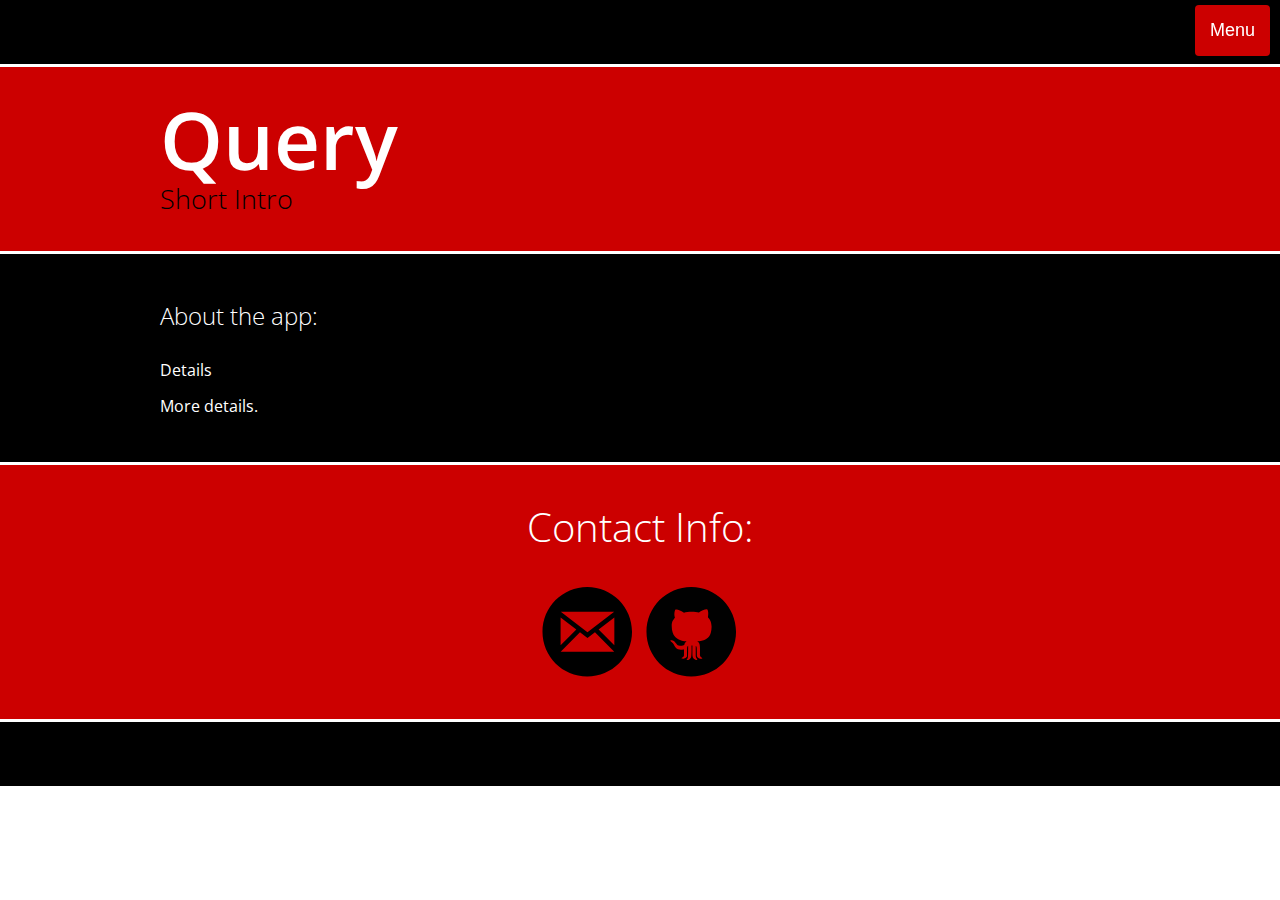
<file: index.html>
<!DOCTYPE html>
<html lang="en">
<head>
  <meta http-equiv="Content-Type" content="text/html; charset=utf-8" />
  <title>Query</title>
  <meta name="description" content="A sample landing page - free for all to use.">
  <meta name="HandheldFriendly" content="true">
  <meta name="viewport" content="width=device-width, initial-scale=1,user-scalable=yes">
  <link href="css/screen.css" media="screen, projection" rel="stylesheet" type="text/css" />
  <script src="https://ajax.googleapis.com/ajax/libs/jquery/3.1.1/jquery.min.js"></script>
  <script src="js/script.js"></script>
  <link rel="icon" type="image/png" href="/images/icon.png" />
</head>
<body>
  <button class="link-box" onclick="topFunction()" id="topBtn" title="Go to top">Top</button>
  <button class="link-box" onclick="showMenuFunction()" id="menuBtn" title="Open the menu">Menu</button>
  <section id="menu">
    <div class="contained" style="color: white;  ">
      <a class="link-box" href="https://queryapp.github.io">Home</a>
      <p style="text-align: center;">Sections</p>
      <a class="link-box" href="#about">About the app</a>
      <a class="link-box" href="#contact">Contact Info</a>
    </div>
  </section>
  <section class="bgcol2">
    <div class="contained">
    </div>
  </section>
  <section class="bgcol1 border-top border-bottom">
    <div class="contained hero">
      <h1 class="fw-semi-heavy fc-w">Query</h1>
      <h2 class="fw-light fc-b" style="font-size: 20pt;">
        Short Intro<br>
       </h2>
    </div>
  </section>
  <section id="about" class="bgcol2 border-bottom">
    <div class="contained">
      <h3 class="fc-w">About the app:</h3>

      <p class="fc-w">
        Details
      </p>

      <p class="fc-w">
        More details.
        <br>
      </p>

      </div>
  </section>

  <section id="contact" class="bgcol1 border-bottom">
    <div class="contained text-center fc-w">
      <h2>Contact Info:</h2><br>
      <a target="_blank" href="mailto:queryappteam@gmail.com">
        <img class="contact-logo"  src="images/mail_logo.svg">
      </a>
<!--       <a target="_blank" href="https://www.linkedin.com/in/nathanmilot">
        <img class="contact-logo"  src="images/linkedin_logo.svg">
      </a> -->
      <a target="_blank" href="https://github.com/queryapp">
        <img class="contact-logo" src="images/github_logo.svg">
      </a>
      <br>
    </div>
  </section>
  <section class="bgcol2">
    <div class="contained">
    </div>
  </section>
</body>
</html>
</file>
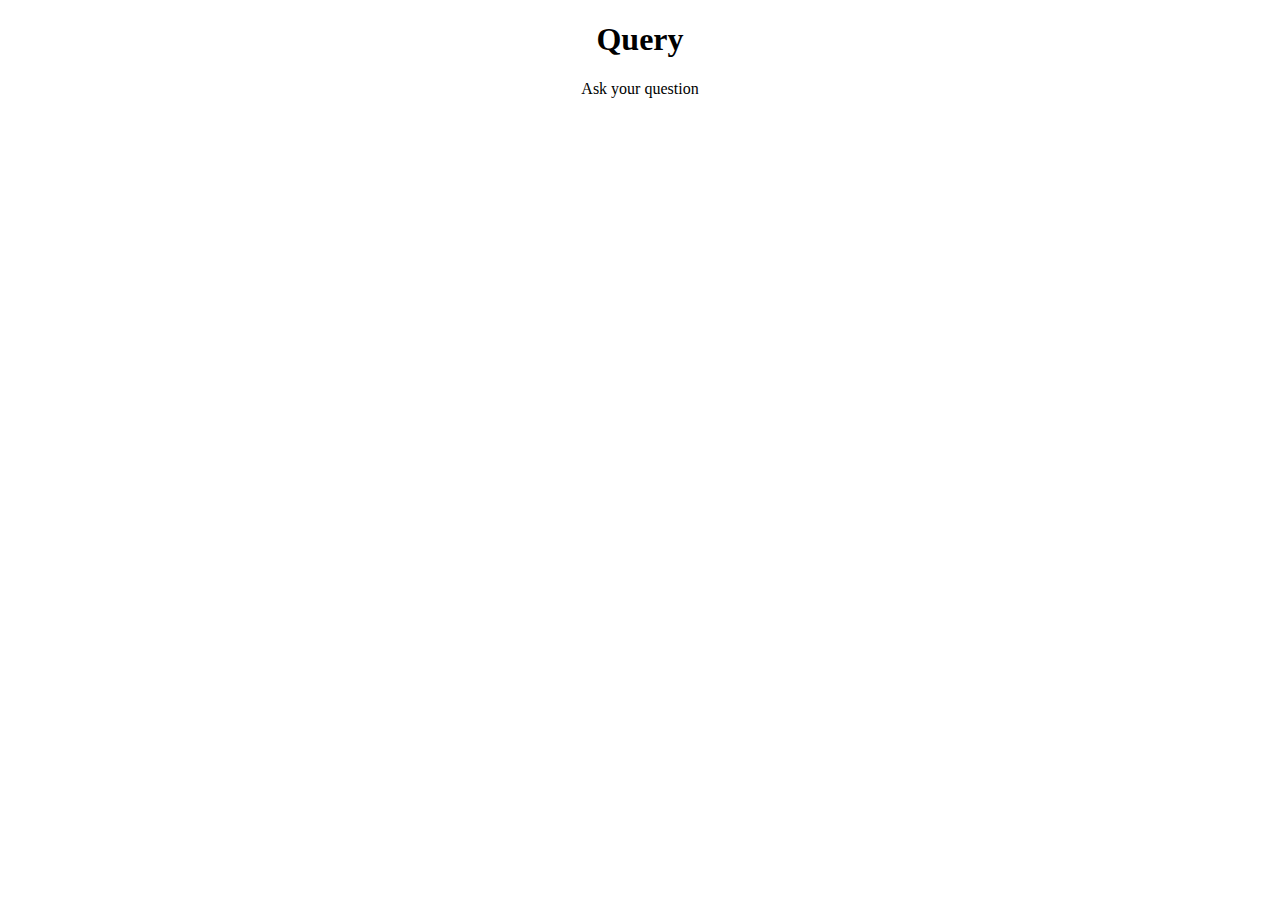
<file: query.html>
<!DOCTYPE html>
<html>
<head>
	<title>
		QueryAPP
	</title>
</head>
<body>
	<div class="title">
		<div class="titlePart" align="center">
			<h1>Query</h1>
			<div>Ask your question </div>
		</div>
	</div>
</body>
</html>
</file>
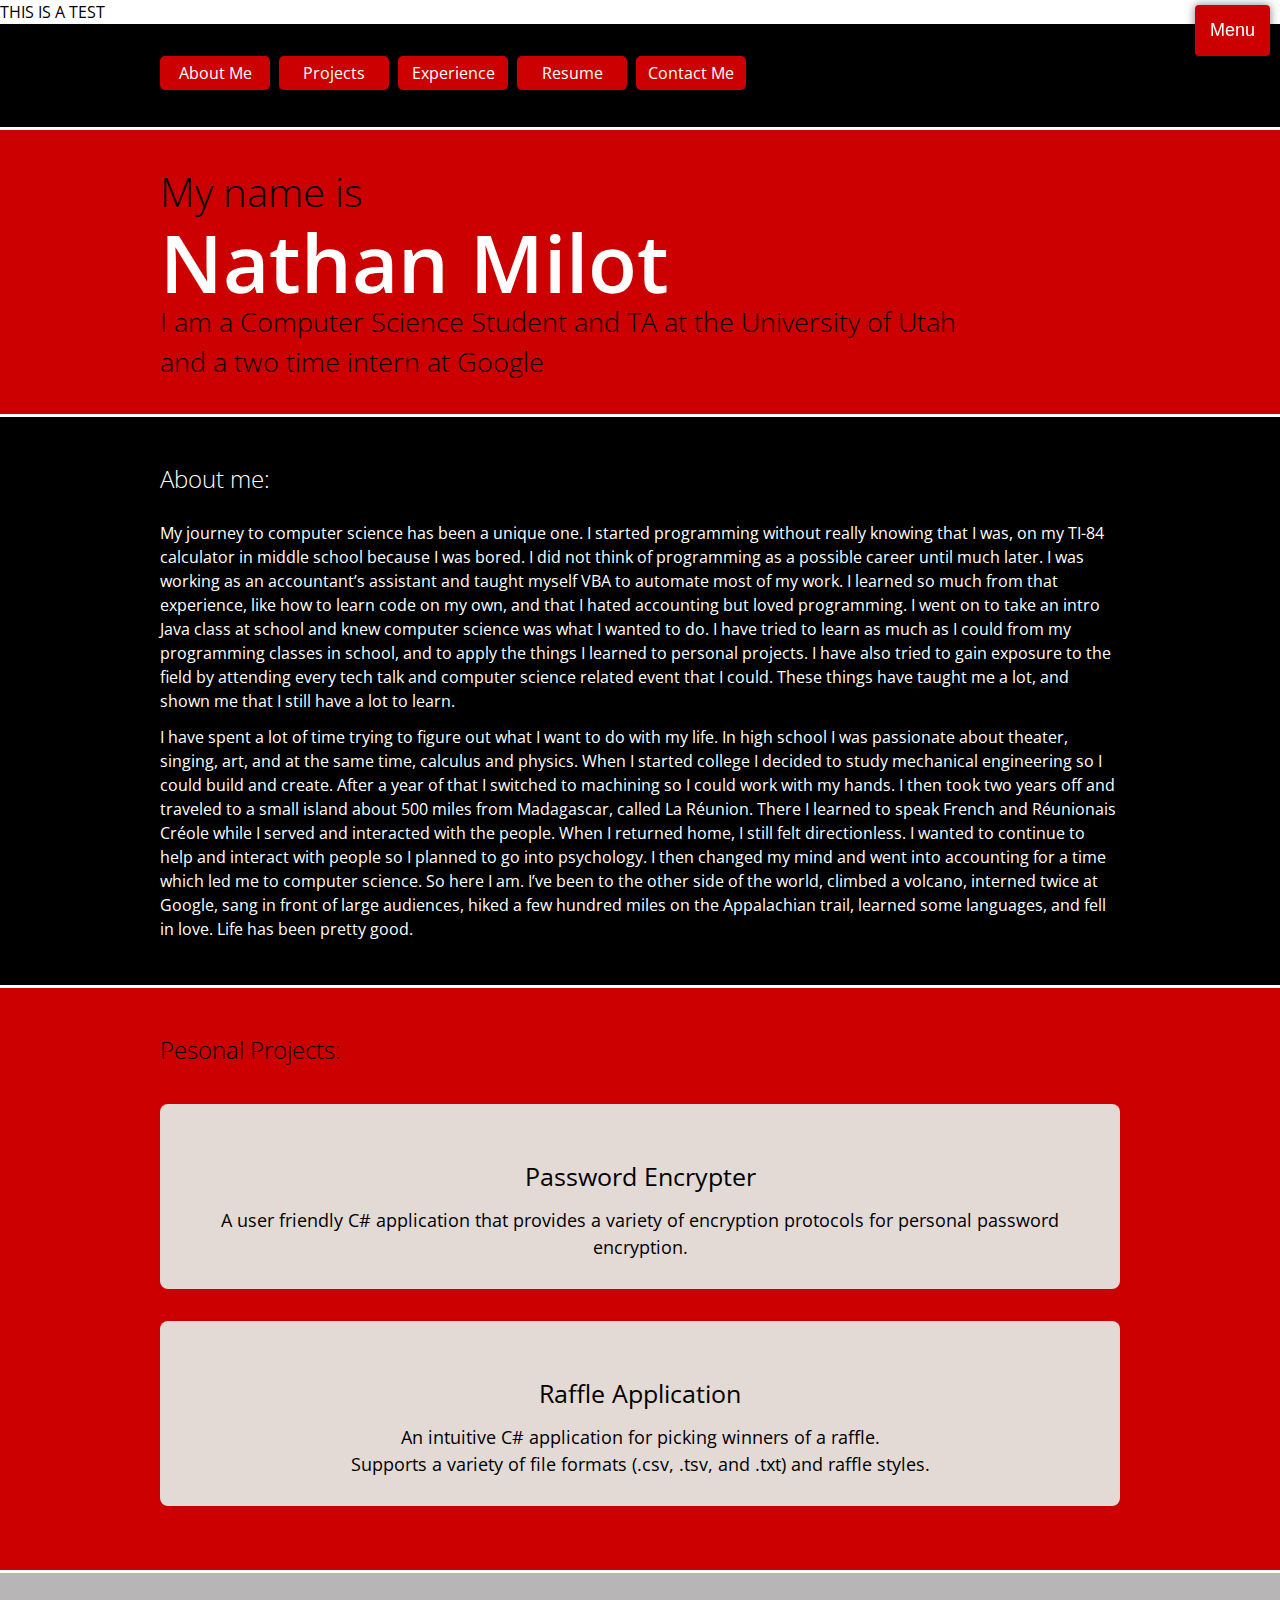
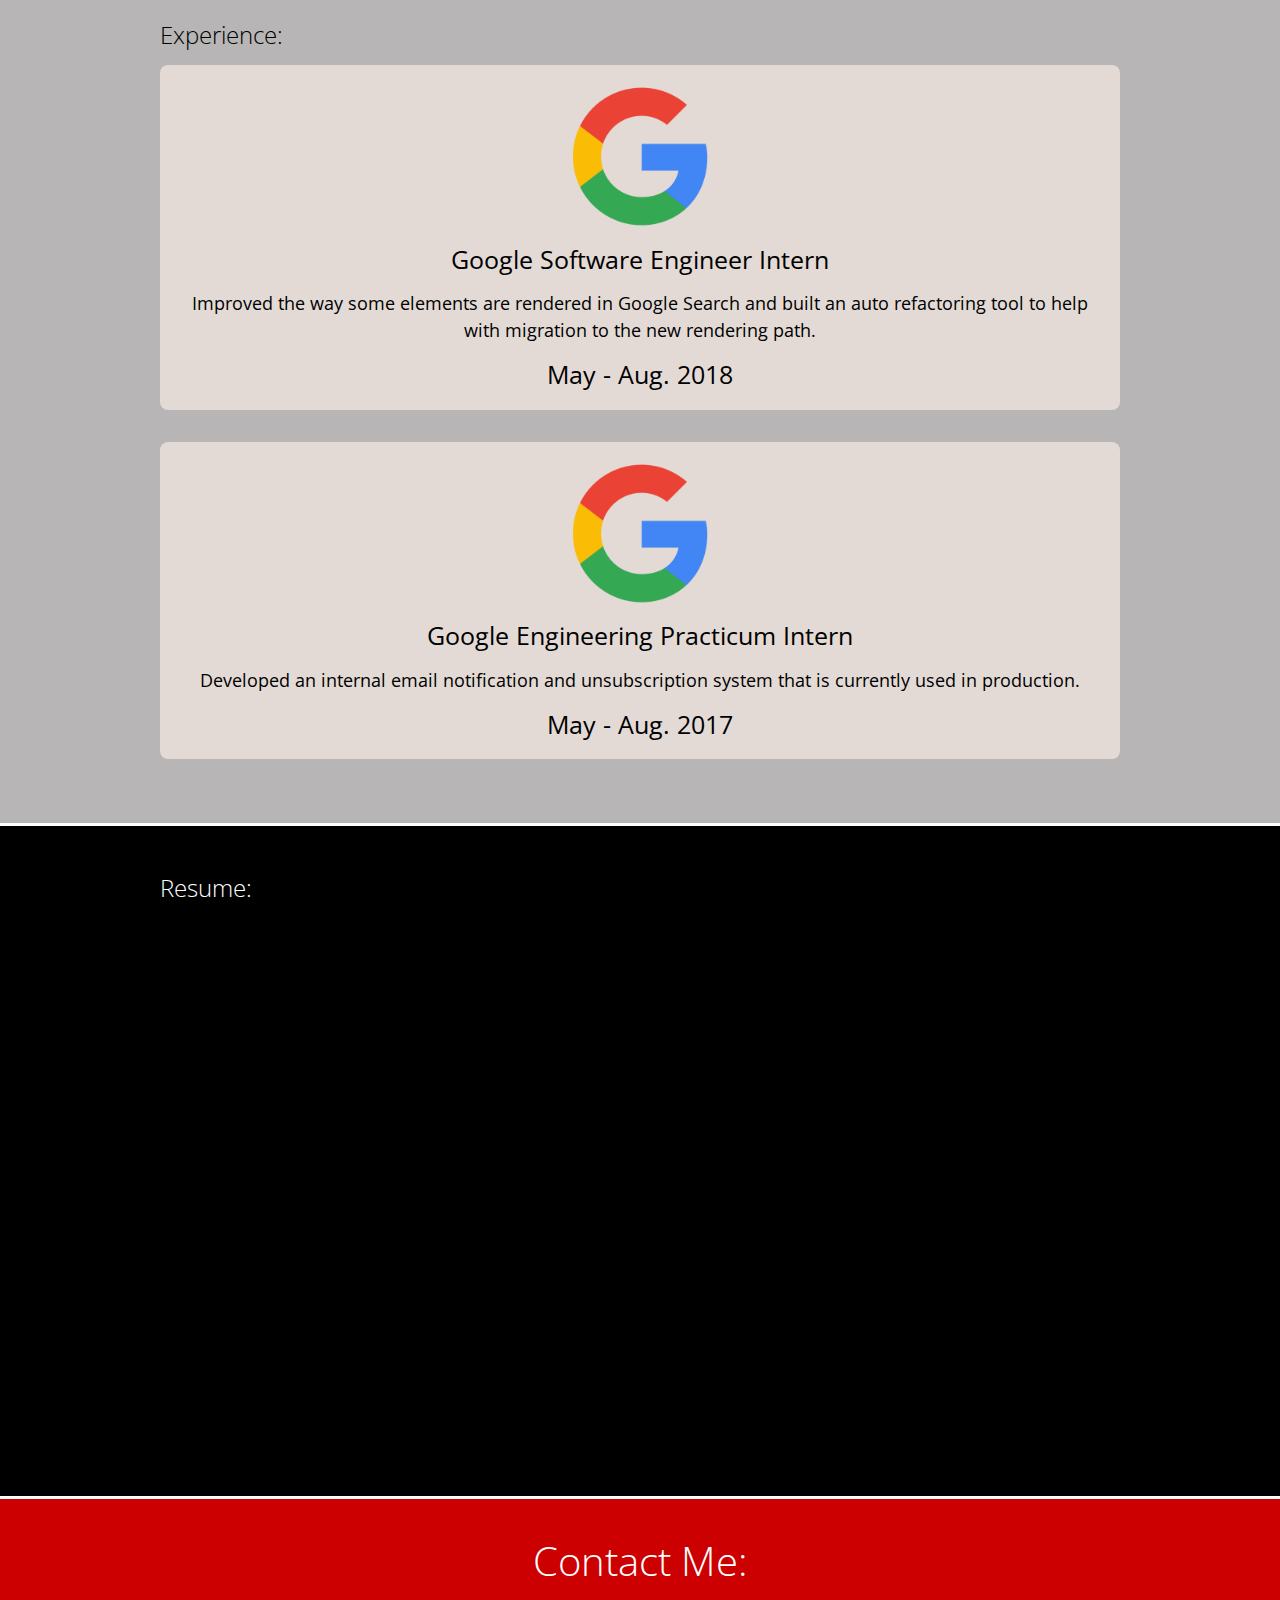
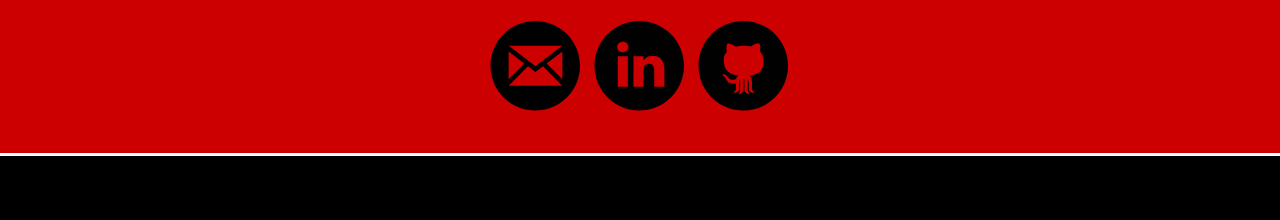
<file: test.html>
<!DOCTYPE html>
<html lang="en">
<head>
  <meta http-equiv="Content-Type" content="text/html; charset=utf-8" />
  <title>Nathan Milot</title>
  <meta name="description" content="A sample landing page - free for all to use.">
  <meta name="HandheldFriendly" content="true">
  <meta name="viewport" content="width=device-width, initial-scale=1,user-scalable=yes">
  <link href="css/screen.css" media="screen, projection" rel="stylesheet" type="text/css" />
  <script src="https://ajax.googleapis.com/ajax/libs/jquery/3.1.1/jquery.min.js"></script>
  <script src="js/script.js"></script>
  <link rel="icon" type="image/png" href="/images/icon.png" />
</head>
<body>
  THIS IS A TEST
  <button class="link-box" onclick="topFunction()" id="topBtn" title="Go to top">Top</button>
  <button class="link-box" onclick="showMenuFunction()" id="menuBtn" title="Open the menu">Menu</button>

  <section id="menu">
    <div class="contained" style="color: white;  ">
      <a class="link-box" href="https://nathanmilot.github.io">Home</a>
      <a class="link-box" href="#about">About Me</a>
      <a class="link-box" href="#projects">Projects</a>
      <a class="link-box" href="#experience">Experience</a>
      <a class="link-box" href="#resume">Resume</a>
      <a class="link-box" href="#contact">Contact Me</a>
      <a class="link-box" href="test">Test</a>
    </div>
  </section>

  <section class="bgcol2">
    <div class="contained" style="color: white;  ">
      <a class="link-box" href="#about">About Me</a>
      <a class="link-box" href="#projects">Projects</a>
      <a class="link-box" href="#experience">Experience</a>
      <a class="link-box" href="#resume">Resume</a>
      <a class="link-box" href="#contact">Contact Me</a>
    </div>
  </section>
  <section id="about" class="bgcol1 border-top border-bottom">
    <div class="contained hero">
      <h2 class="fw-light fc-b">My name is</h2>
      <h1 class="fw-semi-heavy fc-w">Nathan Milot</h1>
      <h2 class="fw-light fc-b" style="font-size: 20pt;">
        I am a Computer Science Student and TA at the University of Utah</br>and a two time intern at Google<br>
       </h2>
    </div>
  </section>
  <section class="bgcol2 border-bottom">
    <div class="contained">
      <h3 class="fc-w">About me:</h3>

      <p class="fc-w">
        My journey to computer science has been a unique one.
        I started programming without really knowing that I was, on my TI-84 calculator in middle school because I was bored.
        I did not think of programming as a possible career until much later.
        I was working as an accountant’s assistant and taught myself VBA to automate most of my work.
        I learned so much from that experience, like how to learn code on my own, and that I hated accounting but loved programming.
        I went on to take an intro Java class at school and knew computer science was what I wanted to do.
        I have tried to learn as much as I could from my programming classes in school, and to apply the things I learned to personal projects.
        I have also tried to gain exposure to the field by attending every tech talk and computer science related event that I could.
        These things have taught me a lot, and shown me that I still have a lot to learn.
      </p>

      <p class="fc-w">
        I have spent a lot of time trying to figure out what I want to do with my life.
        In high school I was passionate about theater, singing, art, and at the same time, calculus and physics.
        When I started college I decided to study mechanical engineering so I could build and create.
        After a year of that I switched to machining so I could work with my hands.
        I then took two years off and traveled to a small island about 500 miles from Madagascar, called La Réunion.
        There I learned to speak French and Réunionais Créole while I served and interacted with the people.
        When I returned home, I still felt directionless.
        I wanted to continue to help and interact with people so I planned to go into psychology.
        I then changed my mind and went into accounting for a time which led me to computer science.
        So here I am. I’ve been to the other side of the world, climbed a volcano, interned twice at Google, sang in front of large audiences, hiked a few hundred miles on the Appalachian trail, learned some languages, and fell in love.
        Life has been pretty good.
        <br>
      </p>

      </div>
  </section>

  <section id="projects" class="bgcol4 border-bottom" style="background-color:#CC0000;">
    <div class="contained">
      <h3 class="fc-b">Pesonal Projects:</h3>
      <ul>
        <a class="project" target="_blank" href="https://github.com/nathanmilot/PasswordEncryptor">
          <li class="text-center fc-b">
            <div class="trusted" >
              <br>
              Password Encrypter<br>
              <p style="font-size: large;">A user friendly C# application that provides a variety of encryption protocols for personal password encryption.</p>
            </div>
          </li>
        </a>

        <a class="project" target="_blank" href="https://github.com/nathanmilot/Raffle">
          <li class="text-center fc-b">
            <div class="trusted" >
              <br>
              Raffle Application<br>
              <p style="font-size: large;">An intuitive C# application for picking winners of a raffle.<br>Supports a variety of file formats (.csv, .tsv, and .txt) and raffle styles.</p>
            </div>
          </li>
        </a>
      </ul>
    </div>
  </section>

  <section id="experience" class="bgcol4 border-bottom">
    <div class="contained">
      <h3 class="fc-b">Experience:</h3>
      <ul>
        <li class="text-center fc-b">
          <div class="trusted">
            <img src="images/google-logo.png" align="center" width="150" height="150"><br>
            Google Software Engineer Intern<br>
            <p style="font-size:large;">Improved the way some elements are rendered in Google Search and built an auto refactoring tool to help with migration to the new rendering path.</p>
            May - Aug. 2018<br>
          </div>
        </li>
        <br>
        <li class="text-center fc-b">
          <div class="trusted">
            <img src="images/google-logo.png" align="center" width="150" height="150"><br>
            Google Engineering Practicum Intern<br>
            <p style="font-size:large;">Developed an internal email notification and unsubscription system that is currently used in production.</p>
            May - Aug. 2017<br>
          </div>
        </li>
      <br>
      </ul>
    </div>
  </section>

  <section id="resume" class="bgcol2 border-bottom">
    <div class="contained">
      <h3 class="fc-w">Resume:</h3>
      <iframe class="resume_frame" src="https://drive.google.com/viewerng/viewer?url=nathanmilot.github.io/images/Resume - Nathan Milot.pdf?pid=explorer&efh=false&a=v&chrome=false&embedded=true" width="100%"></iframe>
    <br>
    </div>
  </section>

  <section id="contact" class="bgcol1 border-bottom">
    <div class="contained text-center fc-w">
      <h2>Contact Me:</h2><br>
      <a target="_blank" href="mailto:nathan.c.milot@gmail.com">
        <img class="contact-logo"  src="images/mail_logo.svg">
      </a>
      <a target="_blank" href="https://www.linkedin.com/in/nathanmilot">
        <img class="contact-logo"  src="images/linkedin_logo.svg">
      </a>
      <a target="_blank" href="https://github.com/nathanmilot">
        <img class="contact-logo" src="images/github_logo.svg">
      </a>
      <br>
    </div>
  </section>
  <section class="bgcol2">
    <div class="contained">
    </div>
  </section>
</body>
</html>
</file>
<file: css/screen.css>
/* Welcome to Compass.
 * In this file you should write your main styles. (or centralize your imports)
 * Import this file using the following HTML or equivalent:
 * <link href="/stylesheets/screen.css" media="screen, projection" rel="stylesheet" type="text/css" /> */
@import url(https://fonts.googleapis.com/css?family=Open+Sans:300,400,600,700,800);
/* line 5, ../../../../../Library/Ruby/Gems/2.0.0/gems/compass-core-1.0.1/stylesheets/compass/reset/_utilities.scss */
html, body, div, span, applet, object, iframe,
h1, h2, h3, h4, h5, h6, p, blockquote, pre,
a, abbr, acronym, address, big, cite, code,
del, dfn, em, img, ins, kbd, q, s, samp,
small, strike, strong, sub, sup, tt, var,
b, u, i, center,
dl, dt, dd, ol, ul, li,
fieldset, form, label, legend,
table, caption, tbody, tfoot, thead, tr, th, td,
article, aside, canvas, details, embed,
figure, figcaption, footer, header, hgroup,
menu, nav, output, ruby, section, summary,
time, mark, audio, video {
  margin: 0;
  padding: 0;
  border: 0;
  font: inherit;
  font-size: 100%;
  vertical-align: baseline;
}

/* line 22, ../../../../../Library/Ruby/Gems/2.0.0/gems/compass-core-1.0.1/stylesheets/compass/reset/_utilities.scss */
html {
  line-height: 1;
}

/* line 24, ../../../../../Library/Ruby/Gems/2.0.0/gems/compass-core-1.0.1/stylesheets/compass/reset/_utilities.scss */
ol, ul {
  list-style: none;
}

/* line 26, ../../../../../Library/Ruby/Gems/2.0.0/gems/compass-core-1.0.1/stylesheets/compass/reset/_utilities.scss */
table {
  border-collapse: collapse;
  border-spacing: 0;
}

/* line 28, ../../../../../Library/Ruby/Gems/2.0.0/gems/compass-core-1.0.1/stylesheets/compass/reset/_utilities.scss */
caption, th, td {
  text-align: left;
  font-weight: normal;
  vertical-align: middle;
}

/* line 30, ../../../../../Library/Ruby/Gems/2.0.0/gems/compass-core-1.0.1/stylesheets/compass/reset/_utilities.scss */
q, blockquote {
  quotes: none;
}
/* line 103, ../../../../../Library/Ruby/Gems/2.0.0/gems/compass-core-1.0.1/stylesheets/compass/reset/_utilities.scss */
q:before, q:after, blockquote:before, blockquote:after {
  content: "";
  content: none;
}

/* line 32, ../../../../../Library/Ruby/Gems/2.0.0/gems/compass-core-1.0.1/stylesheets/compass/reset/_utilities.scss */
a img {
  border: none;
}

/* line 116, ../../../../../Library/Ruby/Gems/2.0.0/gems/compass-core-1.0.1/stylesheets/compass/reset/_utilities.scss */
article, aside, details, figcaption, figure, footer, header, hgroup, main, menu, nav, section, summary {
  display: block;
}

/**
 * @file
 * All the variables we are using in our styling are listed here.
 */
/**
 * @file
 * All the fonts we are using in our styling are listed here.
 */
/**
 * @file
 * All the mixins we are using in our styling are listed here.
 */
/**
 * @file
 * All the extends/pseudo-classes we are using in our styling are listed here.
 */
/**
 * Give items a smooth transition
 */
/* line 9, ../sass/lib/_extends.scss */
.cta a, .trusted {
  -moz-transition-duration: 0.5s;
  -o-transition-duration: 0.5s;
  -webkit-transition-duration: 0.5s;
  transition-duration: 0.5s;
  transition-duration: .5s;
  -webkit-transition-duration: .5s;
  /* Safari */
}

/**
 * Wrapper to give max-width/center some sections.
 */
/**
* Styling for the body element.
*/
/* line 5, ../sass/elements/_body.scss */
body {
  font-family: "Open Sans", Verdana, Arial, sans-serif;
  font-size: 16px;
  line-height: 1.5;
}

/**
* Common a (link) attributes
*/
/* line 5, ../sass/elements/_a.scss */
a {
  color: #E3DAD6; /*gray background*/
  text-decoration: none;
}

/**
* Heading attributes
*/
/* line 14, ../sass/elements/_h.scss */
h1 {
  font-size: 80px;
  line-height: 1;
}

/* line 19, ../sass/elements/_h.scss */
h2 {
  font-size: 40px;
}

/* line 23, ../sass/elements/_h.scss */
h3 {
  font-size: 24px;
  line-height: 2.5;
}

/* line 28, ../sass/elements/_h.scss */
h4 {
  font-size: 16px;
}

/* line 32, ../sass/elements/_h.scss */
h5 {
  font-size: 12px;
}

/* line 36, ../sass/elements/_h.scss */
h6 {
  font-size: 8px;
}

/**
* Styling for the paragraph element.
*/
/* line 5, ../sass/elements/_p.scss */
p {
  margin: 7.5px 0;
  margin: 0.75rem 0;
}

.hidden {
  margin: 0px;
  height: 0px;
  width: 0px;
  padding: 0px;
  visibility: hidden;
}

.project {
  flex:1;
  width: 100%;
  margin: 3px;
}

/**
 * @file
 * This is the styling for .benefit classes.
 */
/* line 6, ../sass/classes/_benefit.scss */
.benefit {
  padding: 10px;
  padding: 1rem;
  margin-bottom: 5px;
  margin-bottom: 0.5rem;
}

/**
 * @file
 * This is the styling for .bgcol classes.
 */
/* line 6, ../sass/classes/_bgcol.scss */
.bgcolb {
  background-color: #000;
}

/* line 10, ../sass/classes/_bgcol.scss */
.bgcolw {
  background-color: #fff;
}

/* line 14, ../sass/classes/_bgcol.scss */
.bgcol1 {
  background-color: #CC0000; /*utah red*/
}

/* line 18, ../sass/classes/_bgcol.scss */
.bgcol2 {
  background-color: #000000 /*black*/
}

/* line 22, ../sass/classes/_bgcol.scss */
.bgcol3 {
  background-color: #E3DAD6; /*light grey*/
}

/* line 26, ../sass/classes/_bgcol.scss */
.bgcol4 {
  background-color: #B7B5B5; /*light grey*/
}

/* line 30, ../sass/classes/_bgcol.scss */
.bgcol5 {
  background-color: #1e3062; /*dark blue*/
}

/*
Basic list of hex colors:
#1e3062: dark blue
#B7B5B5: light grey
#0072C5: soft blue
#CC0000: utah red
#000000: black
#ffffff: white

Google 'hex color picker'

*/

/**
 * @file
 * This is the styling for .border classes.
 */
/* line 6, ../sass/classes/_borders.scss */
.border-top {
  border-top: 3px solid #fff;
}

/* line 10, ../sass/classes/_borders.scss */
.border-bottom {
  border-bottom: 3px solid #fff;
}

/**
 * @file
 * This is the styling for .col class.
 */
/* line 7, ../sass/classes/_columns.scss */
.cols-4 {
  box-sizing: border-box;
  display: block;

}
@media (min-width: 520px) {
  /* line 7, ../sass/classes/_columns.scss */
  .cols-4 {
    display: inline-block;
    width: 46%;
  }
}
@media (min-width: 768px) {
  /* line 7, ../sass/classes/_columns.scss */
  .cols-4 {
    width: 22%;
  }
}

/**
 * @file
 * This is the styling for the .contained class. It allows us to keep certain
 * sections of the website centred with a max-width.
 */
/* line 7, ../sass/classes/_contained.scss */
.contained {
  padding: 20px;
  padding: 2rem;
  margin: auto;
  max-width: 960px;
}

/**
 * @file
 * This is the styling for .cta class.
 */
/* line 8, ../sass/classes/_cta.scss */
.cta a {
  padding: 20px 0;
  padding: 2rem 0;
  -moz-border-radius: 5px;
  -webkit-border-radius: 5px;
  border-radius: 5px;
  background: #fff;
  border: 1px solid #000;
  color: #E63129;
  display: block;
  margin: auto;
  text-decoration: none;
  text-transform: uppercase;
  width: 300px;
}
/* line 20, ../sass/classes/_cta.scss */
.cta a:focus, .cta a:hover {
  background: #01AB9B;
  color: #fff;
}
@media (min-width: 520px) {
  /* line 8, ../sass/classes/_cta.scss */
  .cta a {
    margin: 0;
  }
}

/**
 * @file
 * This is the styling for .fc- classes.
 */
/* line 6, ../sass/classes/_font-colours.scss */
.fc-w {
  color: #fff;
}

/* line 10, ../sass/classes/_font-colours.scss */
.fc-b {
  color: #000;
}

/* line 14, ../sass/classes/_font-colours.scss */
.fc-1 {
  color: #E63129;
}

/* line 18, ../sass/classes/_font-colours.scss */
.fc-2 {
  color: #01AB9B;
}

/* line 22, ../sass/classes/_font-colours.scss */
.fc-3 {
  color: #E3DAD6;
}

/* line 26, ../sass/classes/_font-colours.scss */
.fc-4 {
  color: #674839;
}

/* line 30, ../sass/classes/_font-colours.scss */
.fc-5 {
  color: #1e3062;
}

/**
 * @file
 * This is the styling for .fs (font-size) classes.
 */
/* line 6, ../sass/classes/_font-sizes.scss */
.fs-small {
  font-size: 12px;
}

/**
 * @file
 * This is the styling for .fw- classes.
 */
/* line 7, ../sass/classes/_font-weights.scss */
.fw-light, h1,
h2,
h3,
h4,
h5,
h6 {
  font-weight: 300;
}

/* line 11, ../sass/classes/_font-weights.scss */
.fw-regular {
  font-weight: 400;
}

/* line 15, ../sass/classes/_font-weights.scss */
.fw-semi-heavy {
  font-weight: 600;
}

/* line 19, ../sass/classes/_font-weights.scss */
.fw-heavy {
  font-weight: 700;
}

/* line 23, ../sass/classes/_font-weights.scss */
.fw-extra-heavy {
  font-weight: 800;
}

/**
 * @file
 * This is the styling for the .logo class.
 */
/* line 6, ../sass/classes/_logo.scss */
.logo {
  padding: 10px;
  padding: 1rem;
  -moz-border-radius: 5px;
  -webkit-border-radius: 5px;
  border-radius: 5px;
  border: 1px solid #fff;
  width: 123px;
}

/**
 * @file
 * This is the styling for the .text class.
 */
/* line 6, ../sass/classes/_text.scss */
.text-center {
  text-align: center;
}

/* line 10, ../sass/classes/_text.scss */
.text-left {
  text-align: left;
}

/* line 14, ../sass/classes/_text.scss */
.text-right {
  text-align: right;
}

/* line 18, ../sass/classes/_text.scss */
.text-uppercase {
  text-transform: uppercase;
}

/**
 * @file
 * This is the styling for .trusted class.
 */
/* line 6, ../sass/classes/_trusted.scss */
.trusted {
  margin-bottom: 5px;
  margin-bottom: 0.5rem;
  padding: 10px;
  padding: 1rem;
  background-color: #E3DAD6;
  -moz-border-radius: 8px;
  -webkit-border-radius: 8px;
  border-radius: 8px;
  font-size: 25px
}
/* line 79, ../sass/lib/_mixins.scss */
.trusted:focus, .trusted:hover {
  background-color: #cebfb8;
}

.link-box:link, .link-box:visited, .link-box {
  background-color: #CC0000;
  color: white;
  padding: 5px 5px;
  text-align: center;
  text-decoration: none;
  display: inline-block;
  border-radius: 5px;
  margin-right: 5px;
  margin-bottom: 5px;
  width: 100px;
}

.link-box:hover, .link-box:active {
  background-color: red;
}

.contact-logo {
  height: 100px;
  width: 100px;
  background-size: contain;
  background-repeat: no-repeat;
}

#topBtn {
  display: none;
  position: fixed;
  bottom: 2px;
  right: 5px;
  z-index: 99;
  font-size: 18px;
  border: none;
  outline: none;
  cursor: pointer;
  padding: 15px;
  border-radius: 4px;
  width: auto;
  box-shadow: 0px 0px 10px rgba(0, 0, 0, .5);
}

#menuBtn {
  position: fixed;
  top: 5px;
  right: 5px;
  z-index: 99;
  font-size: 18px;
  border: none;
  outline: none;
  cursor: pointer;
  padding: 15px;
  border-radius: 4px;
  width: auto;
  box-shadow: 0px 0px 10px rgba(0, 0, 0, .5);
}

#menu {
  display: none;
  position: fixed;
  right: 0px;
  top: 0px;
  background-color: black;
  width: 175px;
  height: -webkit-fill-available;
  z-index: 10000;
  border-left: solid white 1px;
}

#about {
  height: -webkit-fill-available
}
</file>
